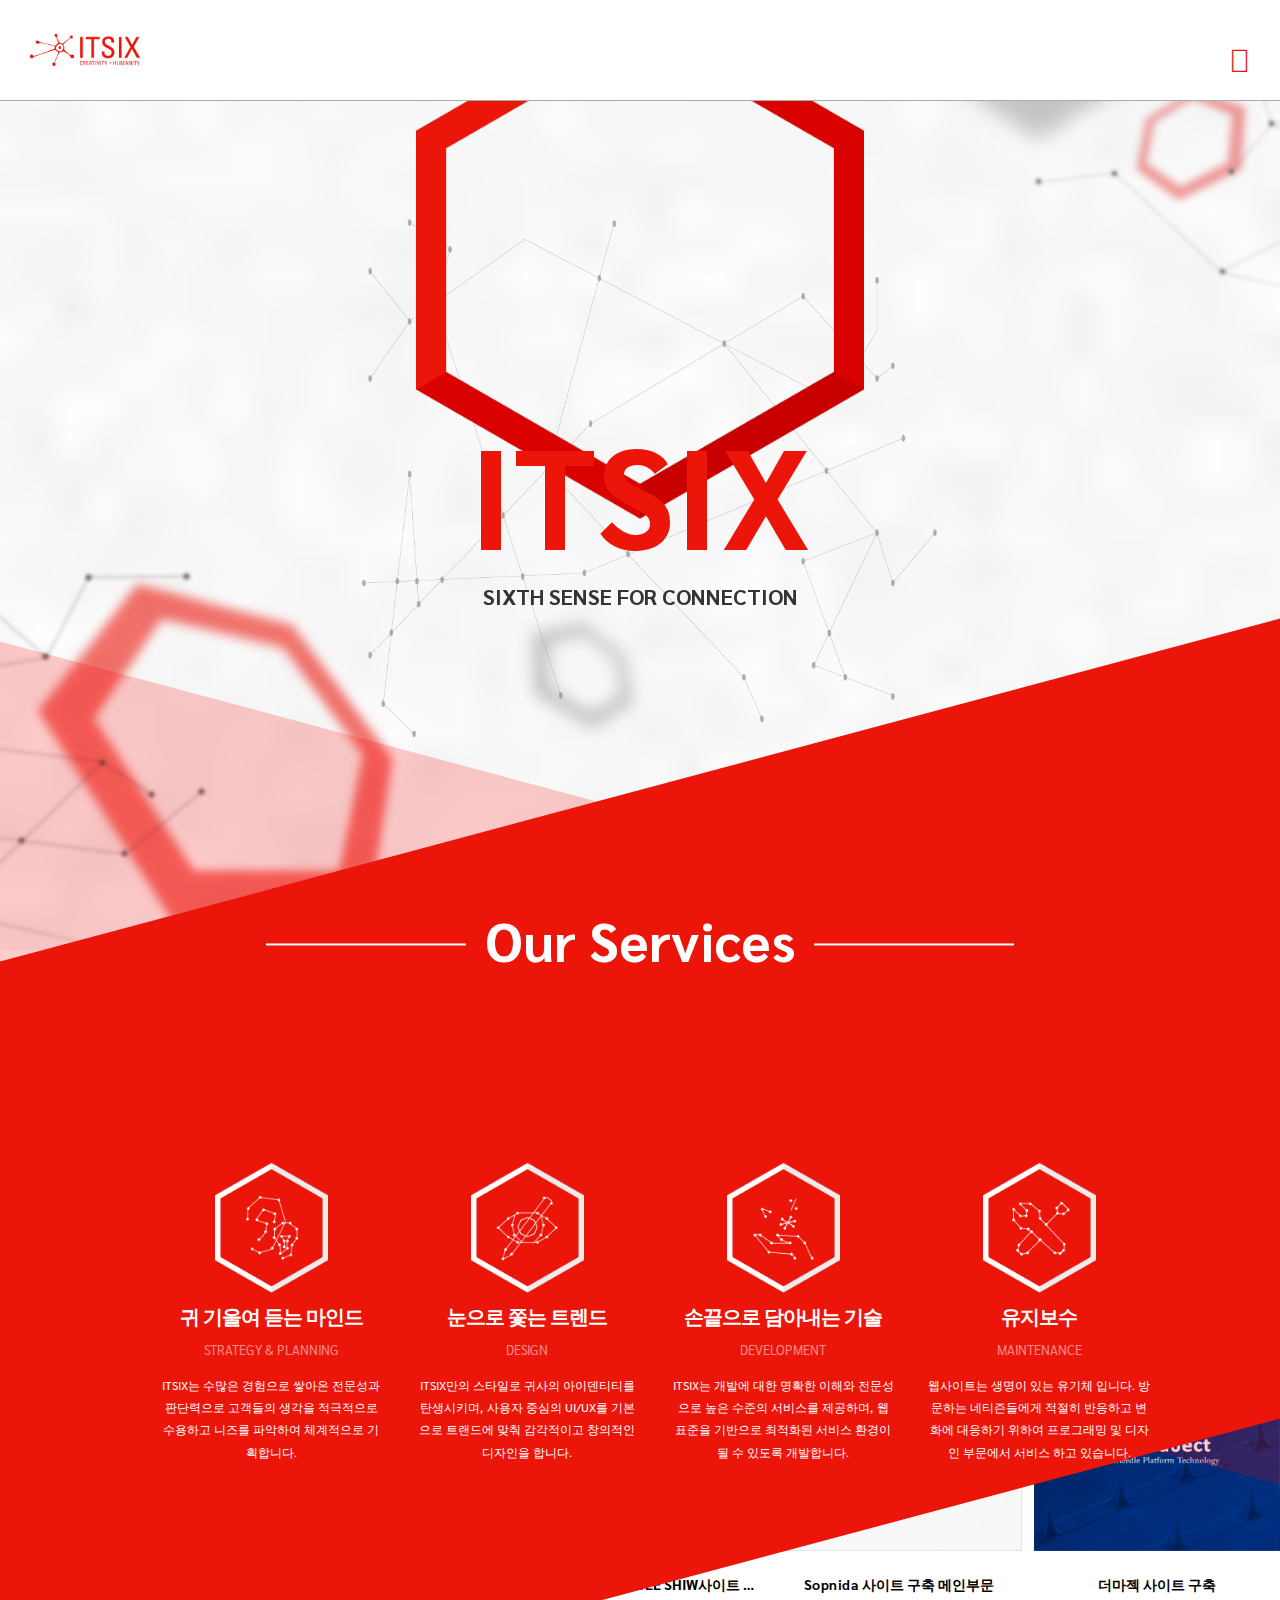
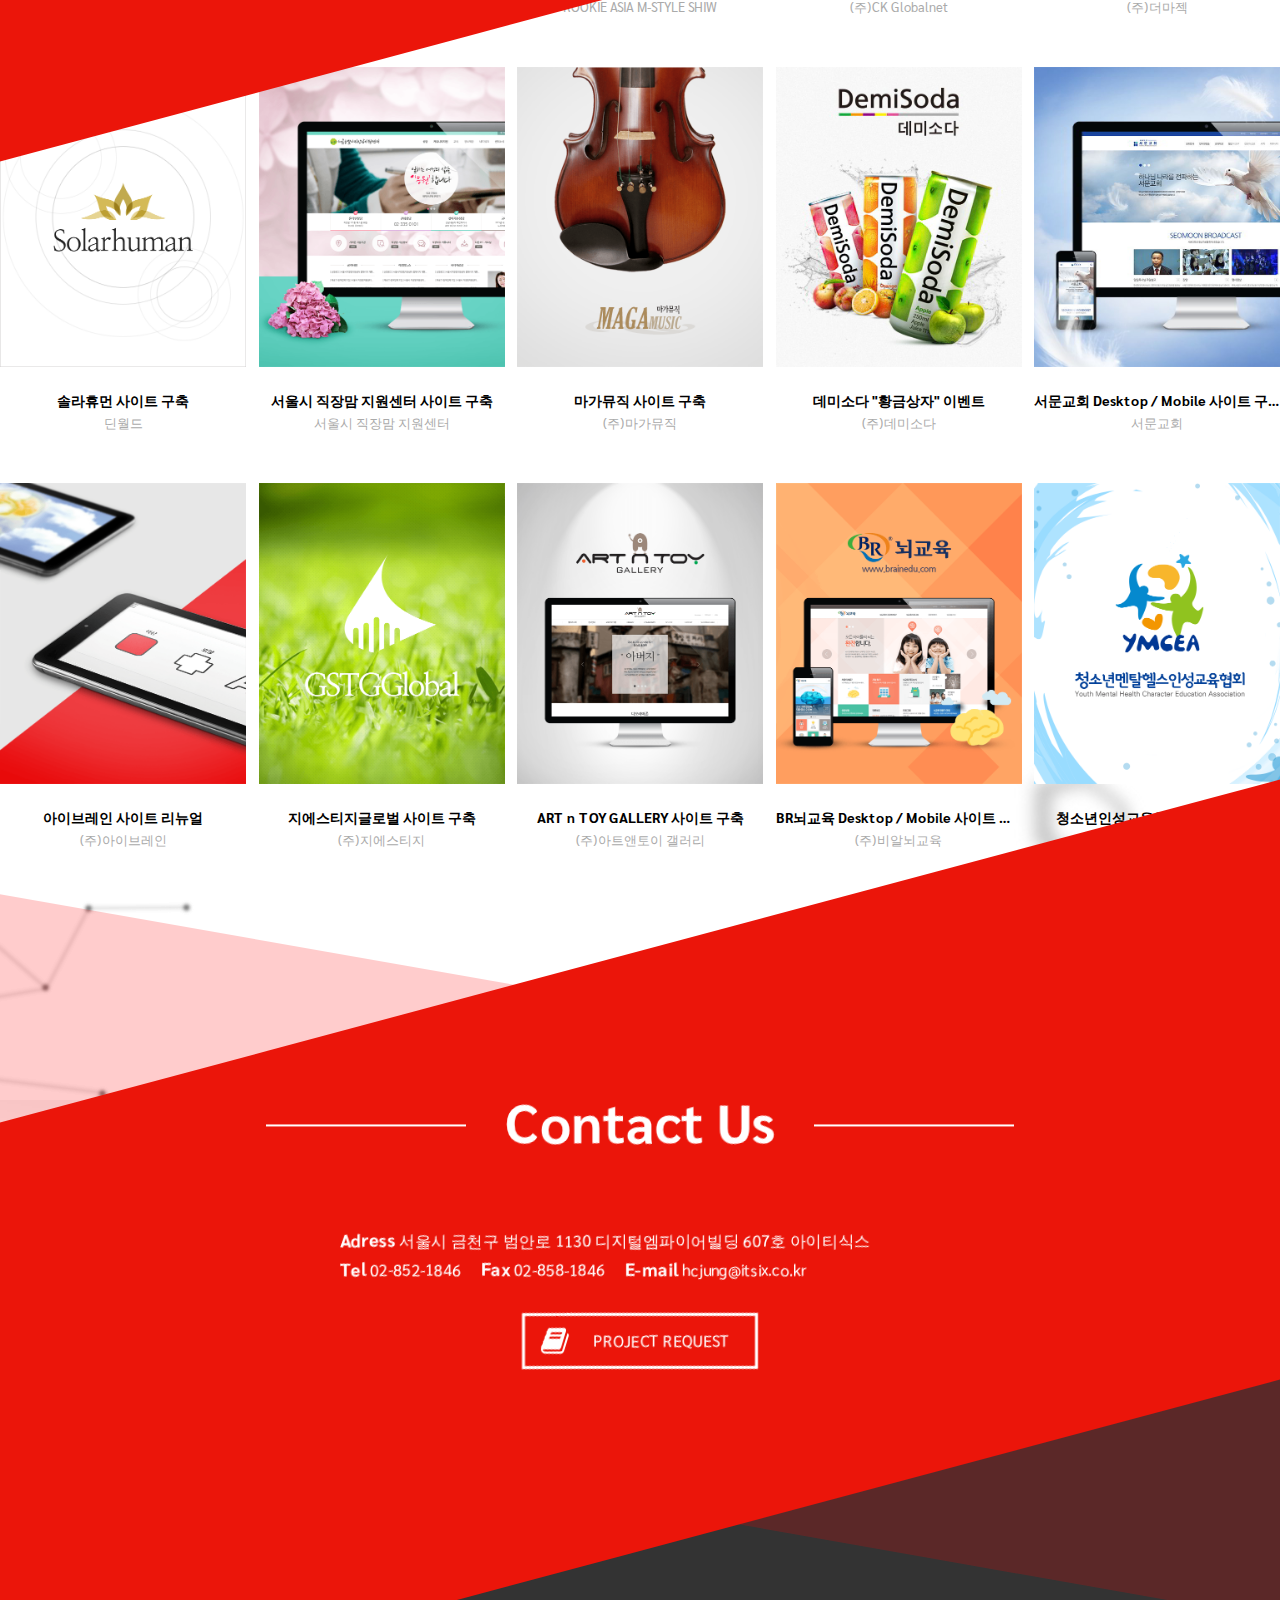
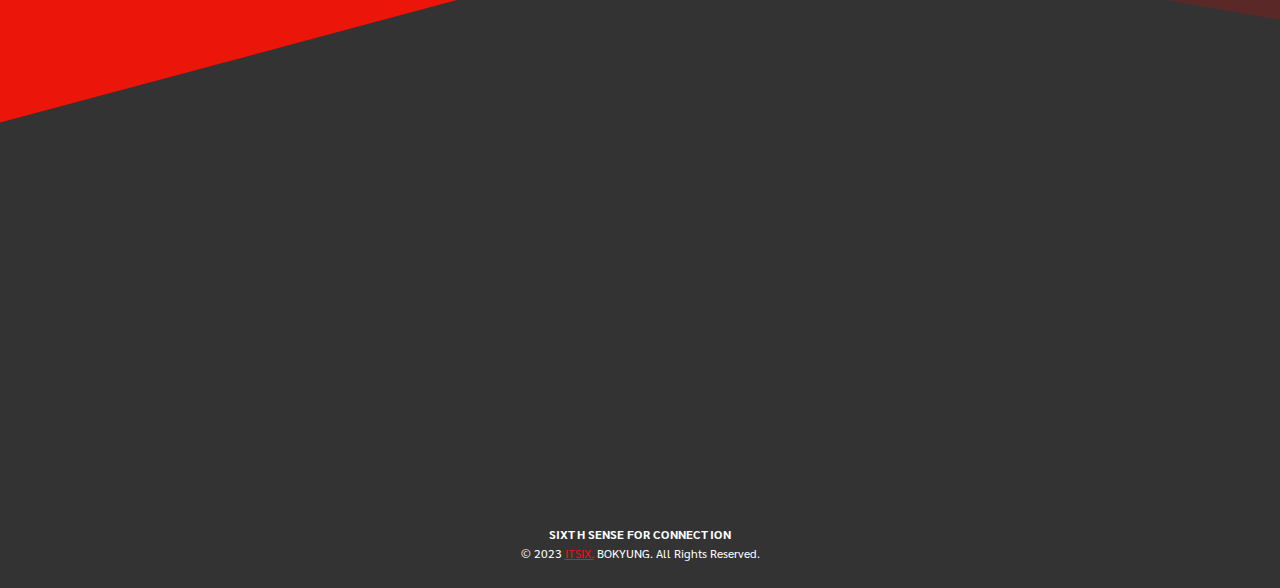
<file: index.html>
<!DOCTYPE html>
<html lang="ko">

<head>
    <meta charset="UTF-8">
    <!-- 반응형은 필히 뷰포트 있어야함 -->
    <meta name="viewport" content="width=device-width, initial-scale=1.0">
    <title> 김보경 - itsix responsive  </title>
    <link href="https://stackpath.bootstrapcdn.com/font-awesome/4.7.0/css/font-awesome.min.css" rel="stylesheet">
    <link href="https://fonts.googleapis.com/css?family=Sarabun" rel="stylesheet">
    <link rel="stylesheet" href="./css/style.css">
    <link rel="shoutcut icon" href="./images/fv.png">

    <!-- font-awesome 공식사이트 - https://fontawesome.com/ -->
    <!-- <link rel="stylesheet" data-purpose="Layout StyleSheet" title="Web Awesome"
        href="/css/app-wa-2e45578ecf3b28ce6383d10b8c0bf4d0.css?vsn=d"> -->
    
    <link rel="stylesheet" href="https://site-assets.fontawesome.com/releases/v6.5.0/css/all.css">
    <link rel="stylesheet" href="https://site-assets.fontawesome.com/releases/v6.5.0/css/sharp-thin.css">
    <link rel="stylesheet" href="https://site-assets.fontawesome.com/releases/v6.5.0/css/sharp-solid.css">
    <link rel="stylesheet" href="https://site-assets.fontawesome.com/releases/v6.5.0/css/sharp-regular.css">
    <link rel="stylesheet" href="https://site-assets.fontawesome.com/releases/v6.5.0/css/sharp-light.css">

    <script src="./js/jquery-1.11.3.min.js"></script>
    <script src="./js/itsix.js"></script>

</head>

<body>
    <!-- #wrap>header+main -->
    <div id="wrap">
        <!-- ==============================================
            header
        ================================================ -->
        <header>
            <!-- logo -->
            <!-- h1.logo>a>img -->
            <h1 class="logo"> 
                <a href="#">
                    <img src="./images/logo.png" alt="로고">
                </a>
            </h1>
            <!-- pc menu -->
            <!-- ul.menu>li*3>a -->
            <ul class="menu">
                <li><a href="#mainImg">ABOUT ITSIX</a></li>
                <li><a href="#portfolio">OUR WORK</a></li>
                <li><a href="#redcarpet2">CONTACT US</a></li>
            </ul>
            <!-- mobile menu -->
            <ul class="m_menu">
                <li><a href="#mainImg">ABOUT ITSIX</a></li>
                <li><a href="#portfolio">OUR WORK</a></li>
                <li><a href="#redcarpet2">CONTACT US</a></li>

                <!-- x 버튼 -->
                <li><a href="#"><i class="fa-regular fa-xmark"></i></a></li>

            </ul>
            <!-- right menu -->
            <!-- ul.rightmenu>li>a>img -->
            <ul class="rightmenu">
                <li>
                    <a href="#">
                        <img src="./images/top-right-menu-request.png" alt="menu-request">
                    </a>
                </li>
                <li>
                    <a href="#">
                        <img src="./images/top-right-menu-extranet.png" alt="menu-extranet">
                    </a>
                </li>

                <!-- li>a>i.fa.fa-bars -->
                <!-- 햄버거버튼 -->
                <li><a href="#"><i class="fa-regular fa-bars"></i></a></li>
            </ul>
        </header>
        <!-- ==============================================
            main
        ================================================ -->
        <main>
            <!-- section#mainImg>h2.blind{메인 이미지} -->
            <section id="mainImg">
                <h2 class="blind">메인 이미지</h2>
                <!-- 배경 흐림 효과 -->
                <!-- .main_center>ul.center_bg>li*7>a>img -->
                <div class="main_center">
                    <ul class="center_bg">
                        <li><a href="#"><img src="./images/s-01-01.png" alt="배경이미지1"></a></li>
                        <li><a href="#"><img src="./images/s-01-02.png" alt="배경이미지2"></a></li>
                        <li><a href="#"><img src="./images/s-01-03.png" alt="배경이미지3"></a></li>
                        <li><a href="#"><img src="./images/s-01-04.png" alt="배경이미지4"></a></li>
                        <li><a href="#"><img src="./images/s-01-05.png" alt="배경이미지5"></a></li>
                        <li><a href="#"><img src="./images/s-01-06.png" alt="배경이미지6"></a></li>
                        <li><a href="#"><img src="./images/main_center.png" alt="배경이미지7"></a></li>
                    </ul>
                </div>
                <!-- 육각형 애니메이션 이미지 (빨강,그레이) -->
                <!-- .hexagon>ul>li.hexagon_g>a>img -->
                <div class="hexagon">
                    <ul>
                        <li class="hexagon_g">
                            <a href="#">
                                <img src="./images/gray.png" alt="회색 육각형">
                            </a>
                        </li>
                        <li class="hexagon_r">
                            <a href="#">
                                <img src="./images/red.png" alt="빨강 육각형">
                            </a>
                        </li>
                    </ul>
                    <!-- center text -->
                    <!-- p>span -->
                    <p>ITSIX
                        <span>
                            SIXTH SENSE FOR CONNECTION
                        </span>
                    </p>

                </div>
            </section>
            <!-- 레드카펫1 - 서비스 소개 -->
            <section id="redcarpet">
                <!-- left - 투명박스 -->
                <div class="leftside"></div>

                <!-- right - 서비스 4종 소개 -->
                <!-- .rightside>.about>h2.service  -->
                <div class="rightside">
                    <div class="about">
                        <h2 class="service">Our Services</h2>
                        <!-- 서비스 4가지 -->
                        <!-- ul>li>a -->
                        <ul>
                            <!-- 1 -->
                            <li>
                                <a href="#">
                                    <!-- img+strong+p+span -->
                                    <img src="./images/service-ico-01.png" alt="서비스1">
                                    <strong>귀 기울여 듣는 마인드</strong>
                                    <p>STRATEGY &amp; PLANNING</p>
                                    <span>ITSIX는 수많은 경험으로 쌓아온 전문성과 판단력으로 고객들의 생각을 적극적으로 수용하고 니즈를 파악하여 체계적으로 기획합니다.
                                    </span>
                                </a>
                            </li>
                            <!-- 2 -->
                            <li>
                                <a href="#">
                                    <img src="./images/service-ico-02.png" alt="서비스2">
                                    <strong>눈으로 쫓는 트렌드</strong>
                                    <p>DESIGN</p>
                                    <span>
                                        ITSIX만의 스타일로 귀사의 아이덴티티를 탄생시키며,
                                        사용자 중심의 UI/UX를 기본으로 트랜드에 맞춰 감각적이고
                                        창의적인 디자인을 합니다.
                                    </span>
                                </a>
                            </li>
                            <!-- 3 -->
                            <li>
                                <a href="#">
                                    <img src="./images/service-ico-03.png" alt="서비스3">
                                    <strong>손끝으로 담아내는 기술</strong>
                                    <p>DEVELOPMENT</p>
                                    <span>
                                        ITSIX는 개발에 대한 명확한 이해와 전문성으로 높은 수준의 서비스를 제공하며,
                                        웹 표준을 기반으로 최적화된 서비스 환경이 될 수 있도록 개발합니다.
                                    </span>
                                </a>
                            </li>
                            <!-- 4 -->
                            <li>
                                <a href="#">
                                    <img src="./images/service-ico-04.png" alt="서비스4">
                                    <strong>유지보수</strong>
                                    <p>MAINTENANCE</p>
                                    <span>
                                        웹사이트는 생명이 있는 유기체 입니다.
                                        방문하는 네티즌들에게 적절히 반응하고 변화에 대응하기 위하여 프로그래밍 및 디자인 부문에서 서비스 하고 있습니다.
                                    </span>
                                </a>
                            </li>
                        </ul>
                    </div>
                </div>
            </section>
            <!-- section#portfolio -->
            <section id="portfolio">
                <!-- .work>.cover>h2.pf -->
                <div class="work">
                    <div class="cover">
                        <h2 class="pf">
                            Our Portfolio
                        </h2>
                    </div>
                    <!-- pf images -->
                    <!-- .port_cover>ul.cf>li*5>a>img -->
                    <div class="port_cover">
                        <ul class="cf">

                            <li>
                                <!-- img -->
                                <a href="#">
                                    <img src="./images/thmb-36.png" alt="JUSE TV Desktop">
                                </a>

                                <!-- text -->
                                <!-- p+span.gray -->
                                <p>JUSE TV Desktop / Mobile 사이트 구축</p>
                                <span class="gray">(주)프리에이티브</span>
                            </li>



                            <li>
                                <a href="#">
                                    <img src="./images/thmb-35.png" alt="코스메인 쇼핑몰 구축">
                                </a>
                                <!-- 사이트설명 -->


                                <p>코스메인 쇼핑몰 구축</p>
                                <span class="gray">(주)동우씨엠</span>

                            </li>
                            <li>
                                <a href="#">
                                    <img src="./images/thmb-38.jpg" alt="ROOKIE ASIA M-STYLE SHIW사이트 구축">
                                </a>
                                <!-- 사이트설명 -->
                                <p>ROOKIE ASIA M-STYLE SHIW사이트 구축</p>
                                <span class="gray">ROOKIE ASIA M-STYLE SHIW</span>
                            </li>
                            <li>
                                <a href="#">
                                    <img src="./images/thmb-37.jpg" alt="Sopnida 사이트 구축 메인부문">
                                </a>
                                <!-- 사이트설명 -->

                                <p>Sopnida 사이트 구축 메인부문</p>
                                <span class="gray">(주)CK Globalnet</span>
                            </li>

                            <li>
                                <a href="#">
                                    <img src="./images/thmb-34.png" alt="더마젝 사이트 구축">
                                </a>
                                <!-- 사이트설명 -->
                                <!-- p+span.gray -->
                                <p>더마젝 사이트 구축</p>
                                <span class="gray">(주)더마젝</span>
                            </li>



                            <!-- 2 -->
                            <li><a href="#"><img src="./images/thmb-33.png" alt="솔라휴먼 사이트 구축"></a>
                                <p>솔라휴먼 사이트 구축</p>
                                <span class="gray">딘월드</span>
                            </li>
                            <li><a href="#"><img src="./images/thmb-32.png" alt="서울시 직장맘 지원센터 사이트 "></a>
                                <p>서울시 직장맘 지원센터 사이트 구축</p>
                                <span class="gray">서울시 직장맘 지원센터</span>
                            </li>
                            <li><a href="#"><img src="./images/thmb-31.png" alt="마가뮤직 사이트"></a>
                                <p>마가뮤직 사이트 구축</p>
                                <span class="gray">(주)마가뮤직</span>
                            </li>
                            <li><a href="#"><img src="./images/thmb-01.jpg" alt="데미소다 황금상자 이벤트"></a>
                                <p>데미소다 "황금상자" 이벤트</p>
                                <span class="gray">(주)데미소다</span>
                            </li>
                            <li><a href="#"><img src="./images/thmb-02.jpg" alt="서문교회 Desktop / Mobile 사이트"></a>
                                <p>서문교회 Desktop / Mobile 사이트 구축</p>
                                <span class="gray">서문교회</span>
                            </li>

                            <!-- 3 -->
                            <li><a href="#"><img src="./images/thmb-03.png" alt="아이브레인 리뉴얼"></a>
                                <p>아이브레인 사이트 리뉴얼</p>
                                <span class="gray">(주)아이브레인</span>
                            </li>
                            <li><a href="#"><img src="./images/thmb-04.png" alt="지에스티지글로벌 사이트"></a>
                                <p>지에스티지글로벌 사이트 구축</p>
                                <span class="gray">(주)지에스티지</span>
                            </li>
                            <li><a href="#"><img src="./images/thmb-05.png" alt="ART n TOY GALLERY 사이트"></a>
                                <p>ART n TOY GALLERY 사이트 구축</p>
                                <span class="gray">(주)아트앤토이 갤러리</span>
                            </li>
                            <li><a href="#"><img src="./images/thmb-06.png" alt="BR뇌교육 Desktop / Mobile 사이트"></a>
                                <p>BR뇌교육 Desktop / Mobile 사이트 구축</p>
                                <span class="gray">(주)비알뇌교육</span>
                            </li>
                            <li><a href="#"><img src="./images/thmb-07.png" alt="청소년인성교육협회 사이트"></a>
                                <p>청소년인성교육협회 사이트 구축</p>
                                <span class="gray">청소년인성교육협회</span>
                            </li>

                        </ul>                        
                    </div>
                    <!-- 폿폴배경 -->
                    <!-- ul.port_bg>li*4>img -->
                    <ul class="port_bg">
                        <li><img src="./images/s-01-06.png" alt="bg1"></li>                        
                        <li><img src="./images/s-01-02.png" alt="bg3"></li>
                        <li><img src="./images/s-01-03.png" alt="bg4"></li>
                    </ul>
                </div>
            </section>
            <!-- 회사연락처, 프로젝트요청서 다운받기 -->
            <!-- section#redcarpet2 -->
            <section id="redcarpet2">
                <!-- 왼쪽 투명 배경 -->
                <div class="redside"></div>
            <!-- 오른쪽 빨강 배경 -->
                <div class="redrightside">
                    <!-- .contactus>h2.contact -->
                    <div class="contactus">
                        <h2 class="contact">
                            Contact Us
                        </h2>
                        <!-- 회사주소 -->
                        <!-- .add>ul>li*4>strong+a -->                      
                      
                        <div class="add">
                            <ul>
                                <li><strong>Adress </strong> 서울시 금천구 범안로 1130 디지털엠파이어빌딩 607호 아이티식스 </li>
                                <li><strong>Tel </strong><a href="tel:02-852-1846">02-852-1846</a></li>
                                <li><strong>Fax </strong><a href="#">02-858-1846</a></li>
                                <li><strong>E-mail </strong><a href="mailto:hcjung@itsix.co.kr">hcjung@itsix.co.kr</a></li>
                            </ul>
                        </div>
                    </div>
                    <!-- 프로젝트 요청 버튼 -->
                    <!-- .pro>i.fa.fa-boox+a -->
                    <div class="pro">
                        <i class="fa fa-book"></i>
                        <a href="#">PROJECT REQUEST</a></div>
                </div>
                <!-- map -->
                <div id="map_cover">
                    <div class="map_view">
                        <iframe src="https://www.google.com/maps/embed?pb=!1m18!1m12!1m3!1d3166.802011760499!2d126.88492947642686!3d37.46539632992037!2m3!1f0!2f0!3f0!3m2!1i1024!2i768!4f13.1!3m3!1m2!1s0x357b61e98f3cf285%3A0xadf9300476f3155d!2z7ISc7Jq47Yq567OE7IucIOq4iOyynOq1rCDrspTslYjroZwgMTEzMA!5e0!3m2!1sko!2skr!4v1702449686315!5m2!1sko!2skr" width="600" height="450" style="border:0;" allowfullscreen="" loading="lazy" referrerpolicy="no-referrer-when-downgrade"></iframe>
                    </div>
                    <!-- 주소 -->
                    <footer>
                        <!-- .footer_cover>p -->
                        <div class="footer_cover">
                            <p>
                               <strong> SIXTH SENSE FOR CONNECTION</strong> 
                            <br>   
                            &copy; 2023 <a href="mailto:hcjung@itsix.co.kr"> ITSIX.</a>
                           BOKYUNG. All Rights Reserved.
                        </p>
                        </div>
                    </footer>
                </div>
            </section>

        </main>
    </div>
</body>

</html>
</file>
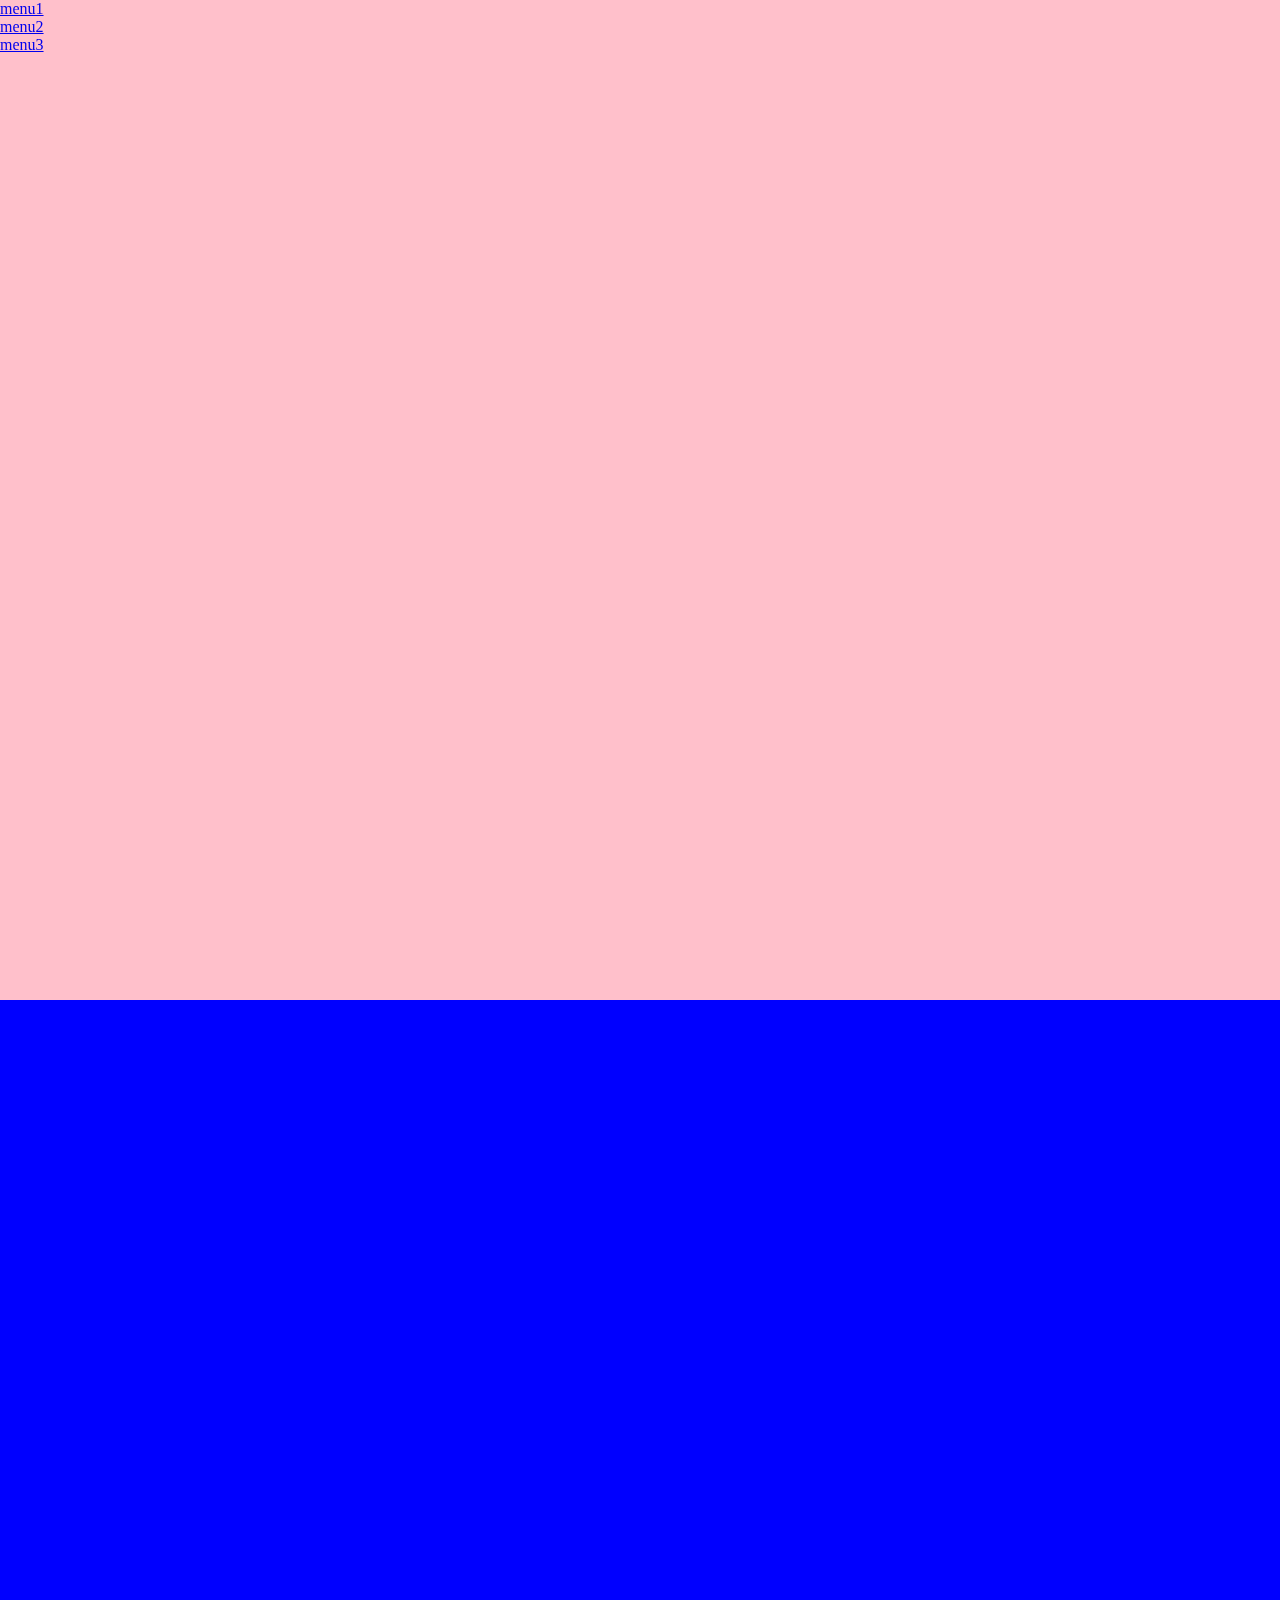
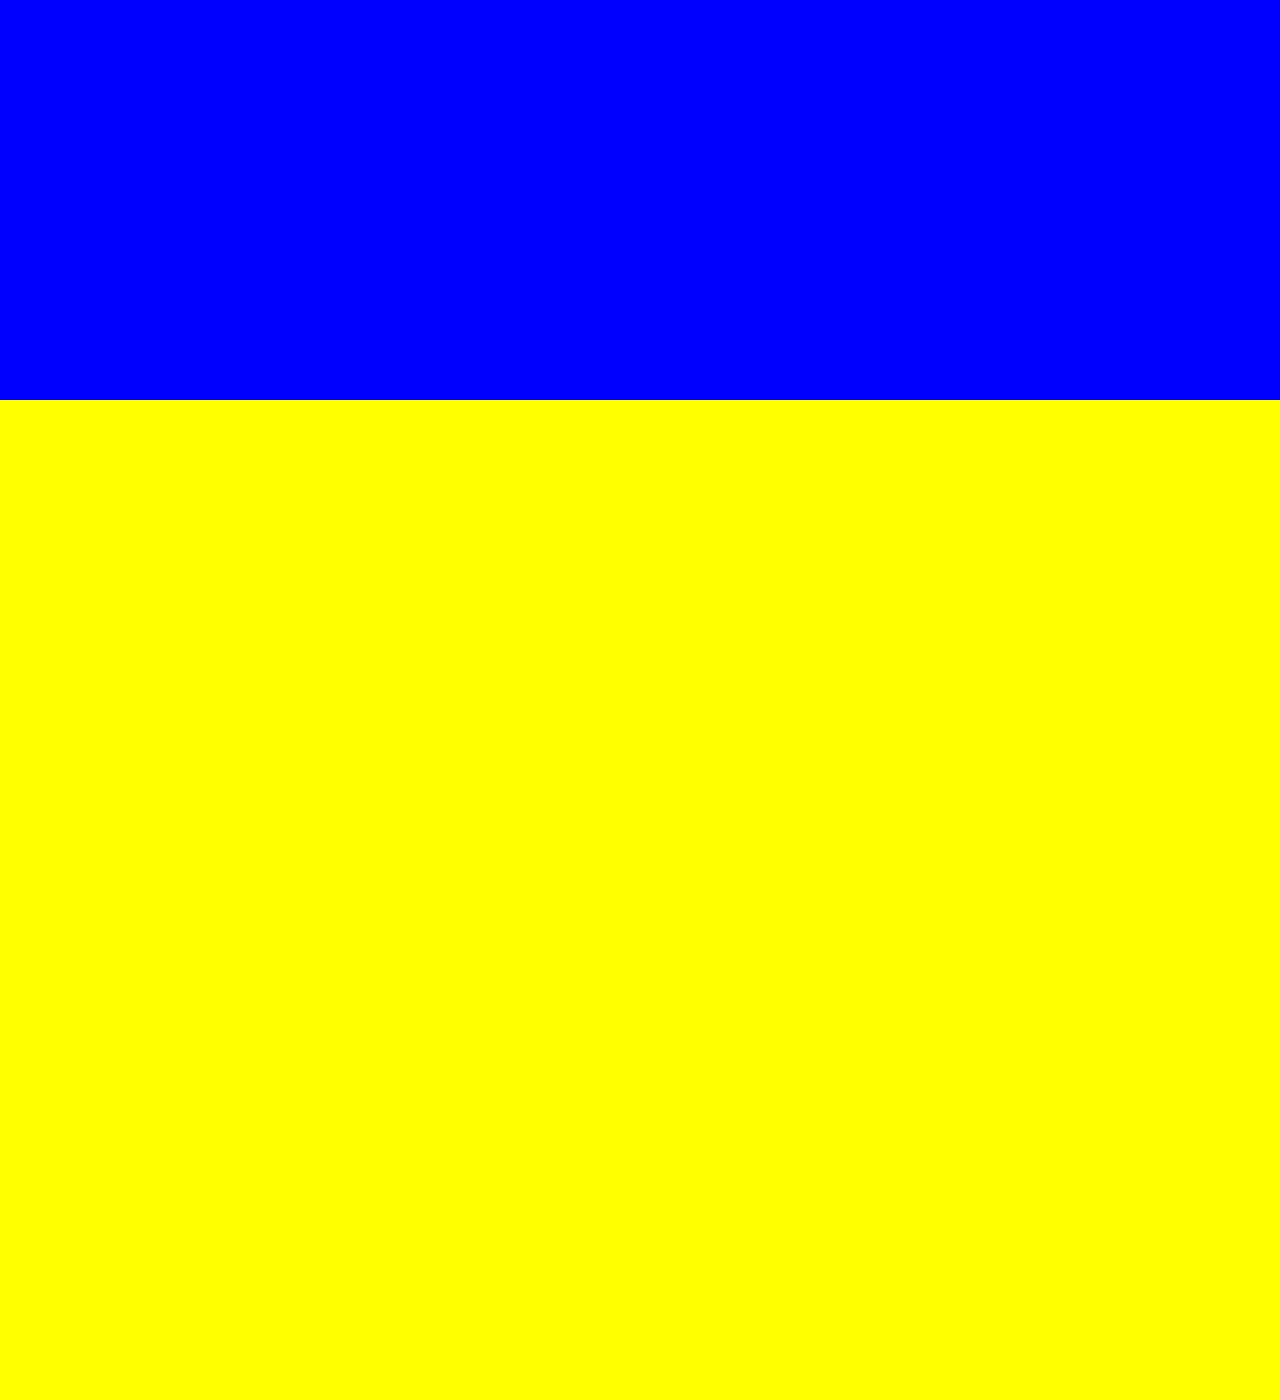
<file: aLink.html>
<!DOCTYPE html>
<html lang="en">
<head>
    <meta charset="UTF-8">
    <meta name="viewport" content="width=device-width, initial-scale=1.0">
    <title>Document</title>
    <style>
        *{margin: 0; padding: 0;}
        header ul {position: fixed;}
        li {list-style: none;}
        #a1 {width: 100%; height: 1000px; background-color: pink;}
        #a2 {width: 100%; height: 1000px; background-color: blue;}
        #a3 {width: 100%; height: 1000px; background-color: yellow;}
    </style>
</head>
<body>
    <header>
        <ul>
            <li><a href="#a1">menu1</a></li>
            <li><a href="#a2">menu2</a></li>
            <li><a href="#a3">menu3</a></li>
        </ul>
    </header>
    <section id="a1"></section>
    <section id="a2"></section>
    <section id="a3"></section>
    <footer></footer>
</body>
</html>
</file>
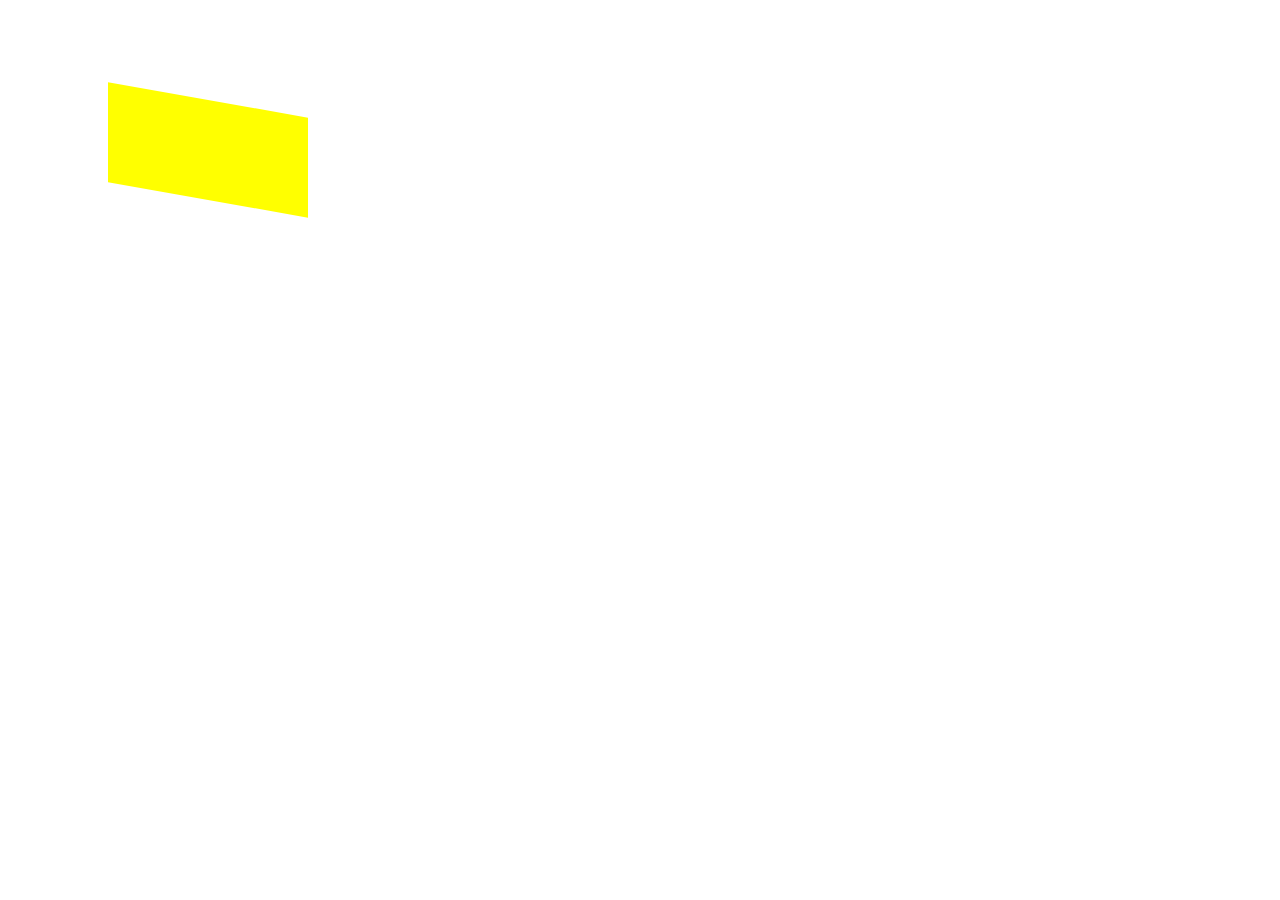
<file: skew.html>
<!DOCTYPE html>
<html lang="en">
<head>
    <meta charset="UTF-8">
    <meta name="viewport" content="width=device-width, initial-scale=1.0">
    <title>skewX, skewY</title>
    <style>
       .skewdBox {width: 200px; height: 100px;
        background-color: yellow;
        margin: 100px;
        transform: skewY(10deg);
} 
    </style>
</head>
<body>
    <div class="skewdBox"></div>
</body>
</html>
</file>
<file: css/style.css>
@charset "UTF-8";

/* reset */
* {
    margin: 0;
    padding: 0;
}

ul,
li {
    margin: 0;
    padding: 0;
    list-style: none;
}

a {
    text-decoration: none;
}

a img {
    border: 0;
}

/* 가려줌 */
.blind {
    position: absolute;
    top: 0;
    left: 0;
    text-indent: -99999999999999px;
    width: 0;
    height: 0;
    font-size: 0;
}

body {
    font-family: 'Sarabun';
    background-color: #333;
}

#wrap {
    width: 100%;
    background: url("../images/bg-main.png")no-repeat center/cover;
}

/* ===========================================================
 header
=============================================================*/
#wrap header {
    width: 100%;
    height: 100px;
    background-color: #fff;
    border-bottom: 1px solid #aaa;
    position: fixed;
    z-index: 9;
}

#wrap header h1.logo {
    position: absolute;
    left: 30px;
    top: 50%;
    transform: translateY(-50%);
}

#wrap header h1.logo img {
    width: 110px;
    display: block;
}

/* pc menu */
#wrap header ul.menu {
    width: 500px;
    position: absolute;
    bottom: 25px;
    left: 50%;
    transform: translateX(-50%);
    display: flex;
}

#wrap header ul.menu li {
    width: 33.33%;
    text-align: center;
    height: 50px;
    line-height: 50px;
}

#wrap header ul.menu li a {
    display: block;
    color: #333;
    font-weight: bold;
    font-size: 18px;
}

#wrap header ul.menu li a:hover,
#wrap header ul.menu li a:focus {
    color: #eb150a;
}

/* mobile menu - x, toggle - PC구조에서 가려줌 */

#wrap header ul.m_menu {
    display: none;
    /* 가려줌 */
}

/* x btn */
#wrap header ul.m_menu i {
    position: absolute;
    right: -25px;
    top: 5px;
}

/* toggle (햄버거) btn */
#wrap header ul.rightmenu li:nth-child(3) {
    display: none;
    /* 가려줌 */
}


/* right menu */
#wrap header ul.rightmenu {
    display: flex;
    gap: 30px;
    position: absolute;
    right: 30px;
    top: 50%;
    transform: translateY(-50%);
    width: 150px;
    height: 50px;
    /* border:1px solid red; */
}



/* ===========================================================
 main - 5단 PC구조 
=============================================================*/

/* 돌아가는 육각형 메인 이미지 */
#wrap main section#mainImg {
    width: 100%;
    height: 1000px;
    position: relative;
    overflow: hidden;
}

#wrap main section#mainImg .main_center {
    width: 100%;
    height: 1000px;
    position: relative;
}

#wrap main section#mainImg .main_center ul.center_bg {
    width: 100%;
    height: 100%;
}

#wrap main section#mainImg .main_center ul.center_bg li {
    position: absolute;
}

.main_center ul.center_bg li:nth-child(1) {
    right: 0;
    top: -100px;
}

.main_center ul.center_bg li:nth-child(2) {
    right: 25px;
    top: 80px;
}

.main_center ul.center_bg li:nth-child(3) {
    bottom: 250px;
    left: 40%;
}

.main_center ul.center_bg li:nth-child(4) {
    bottom: 60px;
    left: 2%;
}

.main_center ul.center_bg li:nth-child(5) {
    right: -50px;
    top: 10px;
}

.main_center ul.center_bg li:nth-child(6) {
    left: 0;
    bottom: -60px;
}

.main_center ul.center_bg li:nth-child(7) {
    position: fixed;
    left: 50%;
    top: 48%;
    transform: translate(-50%, -50%);
}

.main_center ul.center_bg img {
    width: 100%;
    height: auto;
}


/* 육각형 돌리기 - @keyframes */
.hexagon {
    position: fixed;
    top: 60%;
    /* 수정 */
    left: 50%;
    transform: translate(-50%, -50%);
    width: 700px;
    height: 700px;
}

.hexagon ul {
    width: 100%;
    height: 100%;
}

.hexagon ul li {
    position: absolute;
    width: 80%;
    top: 10%;
    left: 50%;
    transform: translate(-50%, -50%);
    /* 기준점 중앙으로 배치 */
    transform-origin: center;
}

.hexagon ul li img {
    display: block;
    width: 80%;
    height: auto;
    margin: 0 auto;
}


.hexagon ul li.hexagon_g {
    /* infinite - 무한반복 */
    /* linear - 일정속도, 선형으로 */
    animation: hg 20s infinite linear;
}

@keyframes hg {

    /* 0% 시작지점 */
    0% {
        transform: translateX(-50%) rotate(0deg);
    }

    /* 100% 끝지점 */
    100% {
        /* 360으로 하게되면, 미세한 깜빡임 오류 생김 */
        /* 359로 하게되면, 한바퀴 도는 것에서 조금 덜 돌아감 */

        transform: translateX(-50%) rotate(359deg);
    }
}

/* 육각형 - 빨강 */

.hexagon ul li.hexagon_r {
    /* infinite - 무한반복 */
    /* linear - 일정속도, 선형으로 */
    animation: hr 18s infinite linear;
}

@keyframes hr {

    /* 0% 시작지점 */
    0% {
        transform: translateX(-50%) rotate(0deg);
    }

    /* 100% 끝지점 */
    100% {
        /* 360으로 하게되면, 미세한 깜빡임 오류 생김 */
        /* 359로 하게되면, 한바퀴 도는 것에서 조금 덜 돌아감 */

        transform: translateX(-50%) rotate(-359deg);
    }
}

/* center text */
.hexagon p {
    position: absolute;
    top: 30%;
    left: 50%;
    transform: translateX(-50%);
    text-align: center;
    font-size: 140px;
    font-weight: bold;
    color: #eb150a;
    width: 100%;
}

.hexagon p span {
    font-size: 22px;
    color: #333;
    display: block;
}

/* 레드카펫 */
#redcarpet {
    width: 100%;
    height: 750px;
    position: relative;
    z-index: 2;
    /* display: none; */
}

/* 왼쪽 투명박스 */
#redcarpet .leftside {
    width: 100%;
    height: 500px;
    position: absolute;
    top: -25%;
    left: 0;
    background-color: rgba(255, 0, 0, 0.2);
    transform: skewY(15deg);
    /* 수직 15도 기울임 */
}


/* 오른쪽 빨강박스 */
#redcarpet .rightside {
    width: 100%;
    height: 800px;
    position: absolute;
    top: -28%;
    right: 0;
    background-color: #eb150a;
    transform: skewY(-15deg);
}

/* 서비스 제목 */
.rightside h2.service {
    transform: skewY(15deg) translateX(-50%);
    position: absolute;
    width: 340px;
    top: 20%;
    left: 50%;
    font-size: 54px;
    font-weight: bold;
    text-align: center;
    color: #fff;
}

/* 제목 좌우 라인 */
h2.service::before {
    content: '';
    display: block;
    /* 보여줌 */
    width: 200px;
    height: 2px;
    background-color: #fff;
    position: absolute;
    left: -60%;
    top: 55%;
}

h2.service::after {
    content: '';
    display: block;
    /* 보여줌 */
    width: 200px;
    height: 2px;
    background-color: #fff;
    position: absolute;
    right: -60%;
    top: 55%;
}

/* 서비스 4종 배치 */
#redcarpet .rightside ul {
    position: absolute;
    top: 55%;
    left: 50%;
    transform: skewY(15deg) translateX(-50%);
    width: 80%;
    height: 400px;
    margin-top: 70px;
}

#redcarpet .rightside ul li {
    float: left;
    width: 22%;
    margin-left: 3%;
    text-align: center;
    color: #fff;
}

#redcarpet .rightside ul li a {
    color: #fff;
}

#redcarpet .rightside ul li a img {
    width: 50%;
    height: auto;
    display: block;
    margin: 0 auto 10px;
    /* 상, 좌우, 하 */
}

#redcarpet .rightside ul li a strong {
    font-size: 20px;
    letter-spacing: -1px;
}

#redcarpet .rightside ul li a p {
    font-size: 13px;
    margin: 10px 0 15px;
    color: rgba(255, 255, 255, 0.5);
}

#redcarpet .rightside ul li a span {
    font-size: 12px;
    line-height: 1.6;
}

/* 포트폴리오 - 5단 */
section#portfolio {
    width: 100%;
    /* height: 1300px; */
    height: auto;
    background-color: #fff;
    position: relative;
    margin-top: -800px;
    padding: 200px 0;
    /* 상하, 좌우 */
    z-index: 1;
    overflow: hidden;
}

/* 폿폴제목 */
section#portfolio .cover {
    width: 100%;
    height: 80px;
    margin-bottom: 20px;
}

.cover h2.pf {
    position: absolute;
    left: 50%;
    transform: translateX(-50%);
    margin: 0 auto;
    width: 340px;
    font-size: 44px;
    font-weight: bold;
    text-align: center;
    color: #333;
}

.cover h2.pf::before {
    content: '';
    display: block;
    /* 보기 */
    position: absolute;
    left: -60%;
    top: 55%;
    width: 200px;
    height: 2px;
    background-color: #333;
}

.cover h2.pf::after {
    content: '';
    display: block;
    position: absolute;
    right: -60%;
    top: 55%;
    width: 200px;
    height: 2px;
    background-color: #333;
}

.port_cover {
    width: 100%;
    position: relative;
    z-index: 1;
    display: flex;
    justify-content: center;
}

.port_cover ul {
    display: flex;
    flex-wrap: wrap;
    /* 여러 행으로 배치 */
    width: 100%;
    max-width: 1400px;
    justify-content: space-between;
    text-align: center;
}

/* li 에서 단설정 - pc - 5단 */
.port_cover ul li {
    width: calc(20% - 10px);
    /* 5단설정, 각 마진값 */
    margin-bottom: 50px;
}

.port_cover ul li a img {
    width: 100%;
    height: auto;
}

/* text */

.port_cover ul li p {
    font-size: 14px;
    margin-top: 20px;
    font-weight: bold;
    text-overflow: ellipsis;
    /* 길경우 ... */
    white-space: nowrap;
    /* 추가 줄바꿈 제어*/
    word-break: keep-all;
    /* 단어 단위로 줄바꿈*/
    overflow: hidden;
}

.port_cover ul li span.gray {
    color: #aaa;
    font-size: 13px;
}

/* 폿폴 배경 */

ul.port_bg {
    width: 100%;
    height: 100%;
    position: relative;
}

ul.port_bg li {
    position: absolute;
}

ul.port_bg li:nth-child(1) {
    top: 0;
    left: 0;
}

ul.port_bg li:nth-child(2) {
    top: 350px;
    left: 50px;
}

ul.port_bg li:nth-child(3) {
    right: 10%;
    bottom: 0%;
}

/* 회사연락처, 프로젝트요청서 다운받기 */

section#redcarpet2 {
    width: 100%;
    height: 430px;
    position: relative;
    z-index: 5;
    margin-top: -200px;
    clear: both;
    /* float 해제 */
}

/* 왼쪽 투명배경 */
section#redcarpet2 .redside {
    position: absolute;
    top: 25%;
    left: 0;
    width: 100%;
    height: 500px;
    background-color: rgba(255, 0, 0, 0.2);
    transform: skewY(10deg);
    /* skewY -> 수직으로 기울임 */
}

section#redcarpet2 .redrightside {
    position: absolute;
    top: 12%;
    right: 0;
    width: 100%;
    height: 600px;
    background-color: #eb150a;
    transform: skewY(-15deg);
    /* skewY -> 수직으로 기울임 */
}

.redrightside h2.contact {
    transform: skewY(15deg) translate(-50%);
    position: absolute;
    width: 340px;
    top: 30%;
    left: 50%;
    font-size: 54px;
    font-weight: bold;
    text-align: center;
    color: #fff;
}

/* 좌우 라인 */
.redrightside h2.contact::before {
    content: '';
    display: block;
    /* 보여줌 */
    width: 200px;
    height: 2px;
    background-color: #fff;
    position: absolute;
    left: -60%;
    top: 55%;
}

.redrightside h2.contact::after {
    content: '';
    display: block;
    /* 보여줌 */
    width: 200px;
    height: 2px;
    background-color: #fff;
    position: absolute;
    right: -60%;
    top: 55%;
}

/* 주소 */
.redrightside .add {
    transform: translate(-50%, -50%) skewY(15deg);
    position: absolute;
    top: 55%;
    left: 50%;
    width: 600px;
    height: 150px;
    /* border:1px solid yellow; */
}

.redrightside .add ul {
    color: #fff;
    width: 100%;
    margin-top: 20px;
    line-height: 1.6;
}

.redrightside .add ul li {
    float: left;
    margin-right: 20px;
    font-size: 16px;
}

.redrightside .add ul li strong {
    font-size: 18px;
}

.redrightside .add ul li a {
    color: #fff;
}

.redrightside .add ul li a:hover {
    color: rgba(255, 255, 255, 0.7);
}


/* 프로젝트 요청 버튼 */
.redrightside .pro {
    position: absolute;
    left: 50%;
    top: 65%;
    transform: translate(-50%, -50%) skewY(15deg);
    width: 230px;
    height: 50px;
    border: 3px solid #fff;
    text-align: right;
}

/* 책아이콘 */
.redrightside .pro i {
    position: absolute;
    left: 7%;
    top: 50%;
    transform: translateY(-50%);
    font-size: 30px;
    color: #fff;
}

.redrightside .pro a {
    display: block;
    width: 100%;
    height: 100%;
    color: #fff;
    line-height: 50px;
    padding-right: 25px;
    box-sizing: border-box;
}

/* 지도 */
#map_cover {
    position: relative;
    top: 400px;
    z-index: -1;
    width: 100%;
    height: 800px;
}

#map_cover .map_view {
    width: 100%;
    height: 100%;
}

#map_cover .map_view iframe {
    width: 100%;
    height: 100%;
}

/* ===========================================================
 footer
=============================================================*/
footer {
    width: 100%;
    background-color: #333;
    color: #fff;
    text-align: center;
    padding-bottom: 25px;
}

footer p {
    line-height: 1.6;
    font-size: 12px;
    margin-top: 25px;
}

footer p a {
    color: #fff;
    text-decoration: underline;
}

footer p a:last-child {
    color: #eb150a;
}

/* ===========================================================
 최대 1400px 
=============================================================*/

@media (max-width:1400px) {

    /* pc menu, rightmenu - 가려줌 */
    #wrap header ul.menu,
    #wrap header ul.rightmenu li:nth-child(1),
    #wrap header ul.rightmenu li:nth-child(2) {
        display: none;
        /* 가려줌 */
    }

    /* toggle (햄버거) btn */
    #wrap header ul.rightmenu li:nth-child(3) {
        display: block;
        /* 보여줌 */
    }

    #wrap header ul.rightmenu li:nth-child(3) a i {
        font-size: 30px;
        color: #eb150a;
        position: absolute;
        top: 15px;
        right: 0;
    }

    /* x버튼과 모바일메뉴 */
    ul.m_menu {
        width: 100%;
        height: 100%;
        position: fixed;
        top: 0;
        font-weight: bold;
        background-color: rgba(255, 255, 255, 0.6);
    }

    ul.m_menu li {
        position: absolute;
        top: 40%;
        left: 50%;
        transform: translate(-50%, -50%);
        font-size: 34px;
        z-index: 6;
    }

    ul.m_menu li a {
        display: block;
        color: #333;
    }

    ul.m_menu li a:hover,
    ul.m_menu li a:focus {
        color: #eb150a;
    }

    ul.m_menu li:nth-child(1) {
        top: 25%;
    }

    ul.m_menu li:nth-child(2) {
        top: 40%;
    }

    ul.m_menu li:nth-child(3) {
        top: 55%;
    }

    /* x버튼 */
    ul.m_menu li:nth-child(4) {
        top: 30px;
        left: auto;
        right: 55px;
        transform: translateX(0%);
    }

    ul.m_menu li:nth-child(4) a {
        display: block;
        width: 100%;
        height: 100%;
        color: #eb150a;
    }

}



/* ===========================================================
 4단 - 최대 1250px 
=============================================================*/
@media (max-width:1250px) {

    /* 서비스 - 2단 */
    #redcarpet .rightside ul {
        top: 40%;
        height: 500px;
    }

    #redcarpet .rightside ul li {
        width: 50%;
        height: 240px;
        margin-left: 0;
        margin-bottom: 20px;
    }

    #redcarpet .rightside ul li a img {
        width: 150px;
    }

    #redcarpet .rightside ul li a span {
        display: none;
    }

    /* 4단설정 */
    .port_cover ul {
        width: 93%;
    }

    .port_cover ul li {
        width: calc(25% - 10px);
    }

    /* 폿폴 제목 줄이고, sapn 가림 */
    .port_cover ul li p {
        font-size: 13px;
    }

    .port_cover ul li span.gray {
        display: none;
    }



}

/* ===========================================================
 3단 - 최대 810px
=============================================================*/

@media (max-width:810px) {

    /* 육각형 사이즈 변경 */
    .hexagon {
        width: 500px;
        top: 70%;
    }

    .hexagon p {
        font-size: 80px;
        top: 26%;
    }

    .hexagon p span {
        font-size: 16px;
    }

    /* 제목에 라인 가리기 */
    .rightside h2.service::before,
    .rightside h2.service::after,

    .cover h2.pf::before,
    .cover h2.pf::after,

    .redrightside h2.contact::before,
    .redrightside h2.contact::after {
        display: none;
    }




    /* 폿폴 3단 */
    .port_cover ul li {
        width: calc(33.33% - 10px);
    }


}



/* ===========================================================
 2단 - 최대 650px
=============================================================*/

@media (max-width:650px) {

    /* 폰트사이즈변경 54px -> 40px*/
    .rightside h2.service,
    .rightside h2.service,

    .cover h2.pf,
    .cover h2.pf,

    .redrightside h2.contact,
    .redrightside h2.contact {
        font-size: 40px;
    }

    /* 서비스 제목 */
    .rightside h2.service {
    margin-top: 20px;
}

    /* 서비스 4종 배치 */
    #redcarpet .rightside ul {
    
    margin-top: -70px;
    
}
    #redcarpet .rightside ul li a strong {
        font-size: 17px;
    }


    /* 폿폴 2단 */
    .port_cover ul li {
        width: calc(50% - 10px);
    }

    /* 연락처 중앙정렬 */
    .redrightside .add {
        width: 100%;
    }

    .redrightside .add ul li {
        float: none;
        font-size: 13px;
        text-align: center;
    }

    .redrightside .pro {
        top: 77%;
    }
    footer {overflow: hidden;}
    
}
</file>
